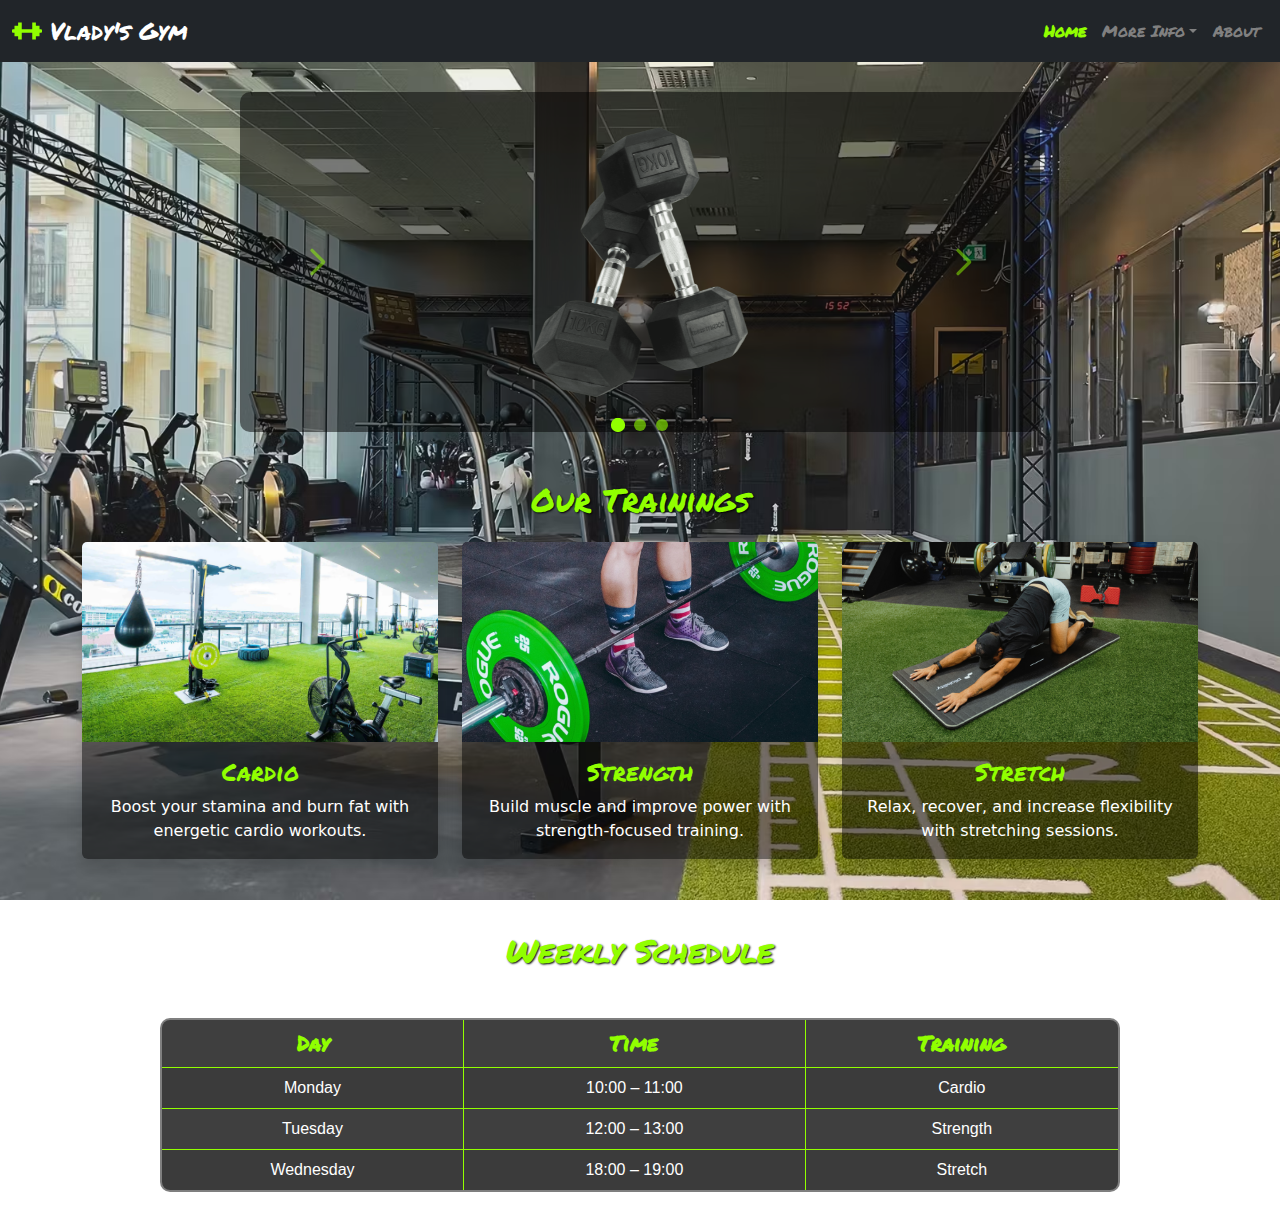
<file: index.html>
<!DOCTYPE html>
<html lang="en">
<head>
  <meta charset="UTF-8"> 
  <meta name="viewport" content="width=device-width, initial-scale=1.0"> 
  <link rel="icon" href="assets/icons/favicon.svg" type="image/x-icon">
  <title>Main</title> 

  <link href="https://cdn.jsdelivr.net/npm/bootstrap@5.3.0/dist/css/bootstrap.min.css" rel="stylesheet">
  <link rel="stylesheet" href="css/common.css"> 
  <link rel="stylesheet" href="css/index.css">  
</head>

<body>
  <script src="https://cdn.jsdelivr.net/npm/bootstrap@5.3.0/dist/js/bootstrap.bundle.min.js"></script>
  
  <nav class="navbar navbar-expand-lg navbar-dark bg-dark">
    <div class="container-fluid">
      <a class="navbar-brand d-flex align-items-center" href="index.html">
        <img src="assets/icons/favicon.svg" width="30" height="30" class="me-2">
        <span class="brand-text">Vlady's Gym</span>
      </a>
      <button class="navbar-toggler" type="button" data-bs-toggle="collapse" data-bs-target="#navbarNavDropdown">
        <span class="navbar-toggler-icon"></span>
      </button>

      <div class="collapse navbar-collapse justify-content-end" id="navbarNavDropdown">
        <ul class="navbar-nav">
          <li class="nav-item">
            <a class="nav-link active menu-text" href="index.html">Home</a>
          </li>
          <li class="nav-item dropdown" onmouseover="this.children[1].classList.add('show')" onmouseout="this.children[1].classList.remove('show')">
            <a class="nav-link dropdown-toggle menu-text" href="#" role="button" data-bs-toggle="dropdown">More Info</a>
            <ul class="dropdown-menu">
              <li><a class="dropdown-item menu-text" href="pages/info_page.html">Info Page</a></li>
            </ul>
          </li>
          <li class="nav-item">
            <a class="nav-link menu-text" href="pages/about_page.html">About</a>
          </li>
        </ul>
      </div>
    </div>
  </nav>

  <div class="carousel-wrapper">
    <div id="mainCarousel" class="carousel slide" data-bs-ride="carousel">
      <div class="carousel-indicators custom-indicators">
        <button type="button" data-bs-target="#mainCarousel" data-bs-slide-to="0" class="active" aria-label="Slide 1"></button>
        <button type="button" data-bs-target="#mainCarousel" data-bs-slide-to="1" aria-label="Slide 2"></button>
        <button type="button" data-bs-target="#mainCarousel" data-bs-slide-to="2" aria-label="Slide 3"></button>
      </div>

      <div class="carousel-inner">
        <div class="carousel-item active">
          <img src="assets/images/dumbbell.png" class="d-block mx-auto carousel-img" alt="Welcome">
        </div>
        <div class="carousel-item">
          <img src="assets/images/kettlebell.png" class="d-block mx-auto carousel-img" alt="Training">
        </div>
        <div class="carousel-item">
          <img src="assets/images/press.png" class="d-block mx-auto carousel-img" alt="Join">
        </div>
      </div>

      <button class="carousel-control-prev" type="button" data-bs-target="#mainCarousel" data-bs-slide="prev">
        <span class="custom-carousel-arrow prev-arrow"></span>
        <span class="visually-hidden">Previous</span>
      </button>
      <button class="carousel-control-next" type="button" data-bs-target="#mainCarousel" data-bs-slide="next">
        <span class="custom-carousel-arrow next-arrow"></span>
        <span class="visually-hidden">Next</span>
      </button>
    </div>
  </div>

  <div class="container my-5">
    <h2 class="section-title mb-4 text-center">Our Trainings</h2>
    <div class="row text-center">
      <div class="col-md-4 mb-4">
        <div class="card h-100 shadow">
          <img src="assets/images/cardio.webp" class="card-img-top" alt="Cardio">
          <div class="card-body">
            <h5 class="card-title">Cardio</h5>
            <p class="card-text">Boost your stamina and burn fat with energetic cardio workouts.</p>
          </div>
        </div>
      </div>
      <div class="col-md-4 mb-4">
        <div class="card h-100 shadow">
          <img src="assets/images/strength.jpg" class="card-img-top" alt="Strength">
          <div class="card-body">
            <h5 class="card-title">Strength</h5>
            <p class="card-text">Build muscle and improve power with strength-focused training.</p>
          </div>
        </div>
      </div>
      <div class="col-md-4 mb-4">
        <div class="card h-100 shadow">
          <img src="assets/images/stretch.jpg" class="card-img-top" alt="Stretch">
          <div class="card-body">
            <h5 class="card-title">Stretch</h5>
            <p class="card-text">Relax, recover, and increase flexibility with stretching sessions.</p>
          </div>
        </div>
      </div>
    </div>
  </div>

  <h2 class="section-title my-5 text-center">Weekly Schedule</h2>
  <div class="table-responsive px-4">
    <table class="table custom-table table-striped table-bordered text-center align-middle mx-auto" style="max-width: 960px;">
      <thead>
        <tr>
          <th>Day</th>
          <th>Time</th>
          <th>Training</th>
        </tr>
      </thead>
      <tbody>
        <tr>
          <td>Monday</td>
          <td>10:00 – 11:00</td>
          <td>Cardio</td>
        </tr>
        <tr>
          <td>Tuesday</td>
          <td>12:00 – 13:00</td>
          <td>Strength</td>
        </tr>
        <tr>
          <td>Wednesday</td>
          <td>18:00 – 19:00</td>
          <td>Stretch</td>
        </tr>
      </tbody>
    </table>
  </div>
</body>
</html>
</file>
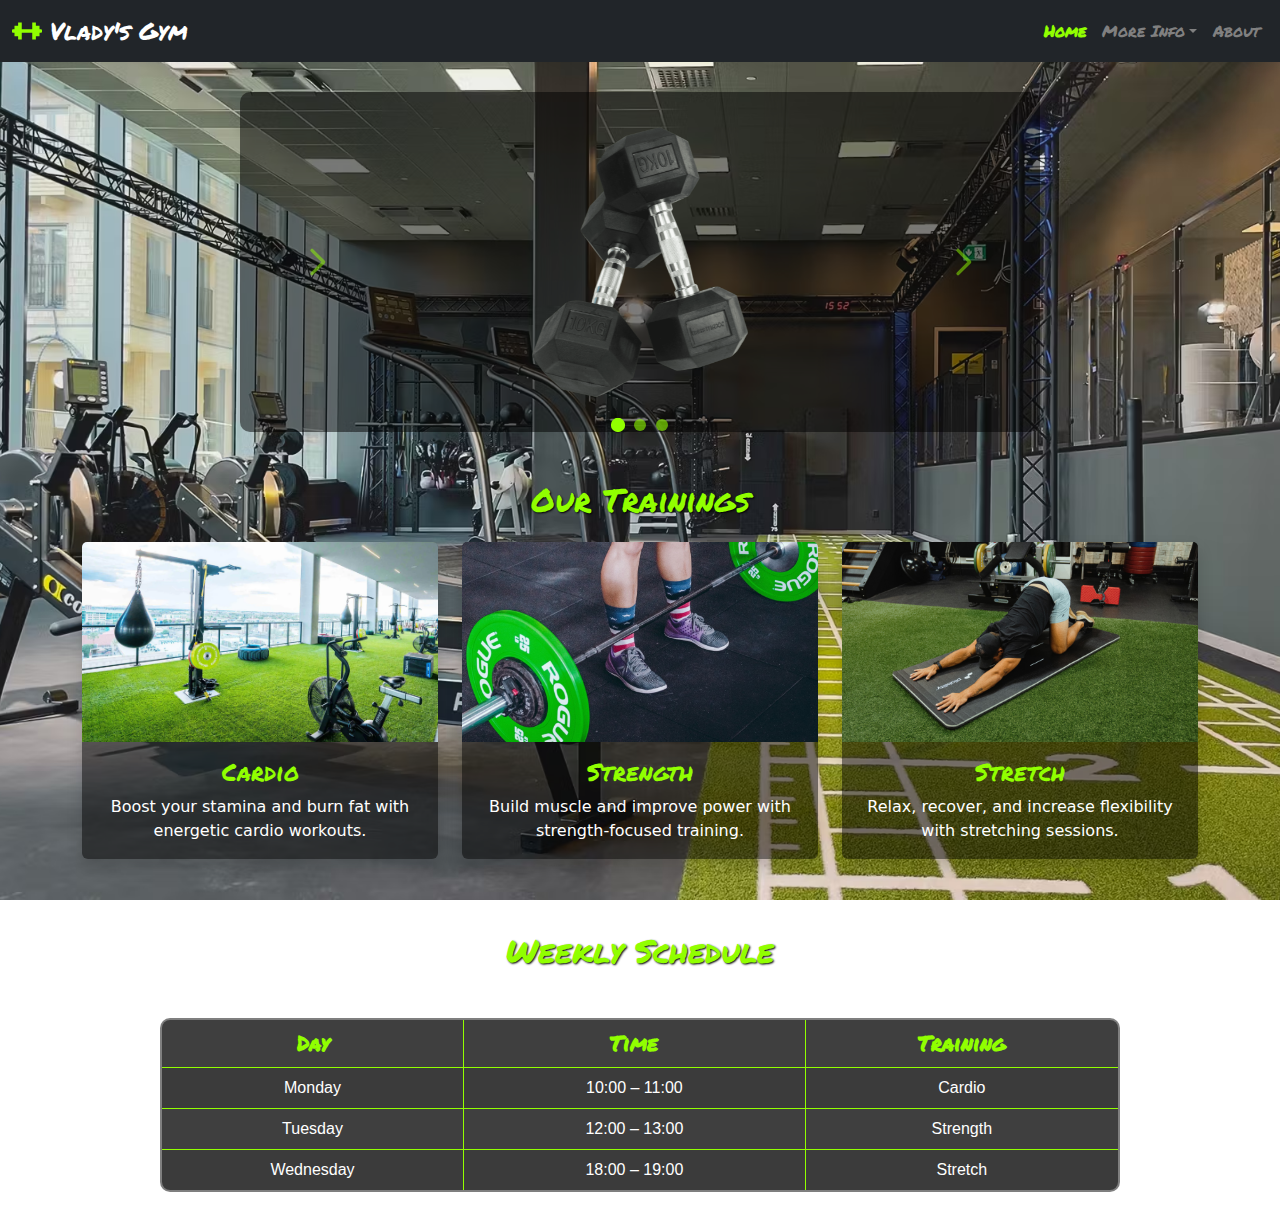
<file: pages/index.html>
<!DOCTYPE html> 
<html lang="en"> 

<head>
  <meta charset="UTF-8"> 
  <meta name="viewport" content="width=device-width, initial-scale=1.0"> 
  <link rel="icon" href="../assets/icons/favicon.svg" type="image/x-icon">
  <title>Main</title> 

  <link href="https://cdn.jsdelivr.net/npm/bootstrap@5.3.0/dist/css/bootstrap.min.css" rel="stylesheet">

  <link rel="stylesheet" href="../css/common.css"> 
  <link rel="stylesheet" href="../css/index.css">  
</head>

<body>
 
  <script src="https://cdn.jsdelivr.net/npm/bootstrap@5.3.0/dist/js/bootstrap.bundle.min.js"></script>
  <nav class="navbar navbar-expand-lg navbar-dark bg-dark">
    
    <div class="container-fluid">
      <a class="navbar-brand d-flex align-items-center" href="../pages/index.html">
        <img src="../assets/icons/favicon.svg" width="30" height="30" class="me-2">
        <span class="brand-text">Vlady's Gym</span>
      </a>
  
      <button class="navbar-toggler" type="button" data-bs-toggle="collapse" data-bs-target="#navbarNavDropdown">
        <span class="navbar-toggler-icon"></span>
      </button>
  
      <div class="collapse navbar-collapse justify-content-end" id="navbarNavDropdown">
        <ul class="navbar-nav">
          <li class="nav-item">
            <a class="nav-link active menu-text" href="../pages/index.html">Home</a>
          </li>
          <li class="nav-item dropdown" onmouseover="this.children[1].classList.add('show')" onmouseout="this.children[1].classList.remove('show')">
            <a class="nav-link dropdown-toggle menu-text" href="#" role="button" data-bs-toggle="dropdown">More Info</a>
            <ul class="dropdown-menu">
              <li><a class="dropdown-item menu-text" href="../pages/info_page.html">Info Page</a></li>
            </ul>
          </li>
          <li class="nav-item">
            <a class="nav-link menu-text" href="../pages/about_page.html">About</a>
          </li>
        </ul>
        
      </div>
    </div>
  </nav>
  <div class="carousel-wrapper">
    <div id="mainCarousel" class="carousel slide" data-bs-ride="carousel">
      <div class="carousel-indicators custom-indicators">
        <button type="button" data-bs-target="#mainCarousel" data-bs-slide-to="0" class="active" aria-label="Slide 1"></button>
        <button type="button" data-bs-target="#mainCarousel" data-bs-slide-to="1" aria-label="Slide 2"></button>
        <button type="button" data-bs-target="#mainCarousel" data-bs-slide-to="2" aria-label="Slide 3"></button>
      </div>
    
      <div class="carousel-inner">
        <div class="carousel-item active">
          <img src="../assets/images/dumbbell.png" class="d-block mx-auto carousel-img" alt="Welcome">
        </div>
        <div class="carousel-item">
          <img src="../assets/images/kettlebell.png" class="d-block mx-auto carousel-img" alt="Training">
        </div>
        <div class="carousel-item">
          <img src="../assets/images/press.png" class="d-block mx-auto carousel-img" alt="Join">
        </div>
      </div>
  
      <button class="carousel-control-prev" type="button" data-bs-target="#mainCarousel" data-bs-slide="prev">
        <span class="custom-carousel-arrow prev-arrow"></span>
        <span class="visually-hidden">Previous</span>
      </button>
      <button class="carousel-control-next" type="button" data-bs-target="#mainCarousel" data-bs-slide="next">
        <span class="custom-carousel-arrow next-arrow"></span>
        <span class="visually-hidden">Next</span>
      </button>
    </div>
  

  </div>
  
  <div class="container my-5">
    <h2 class="section-title mb-4 text-center">Our Trainings</h2>
    <div class="row text-center">
      <div class="col-md-4 mb-4">
        <div class="card h-100 shadow">
          <img src="../assets/images/cardio.webp" class="card-img-top" alt="Cardio">
          <div class="card-body">
            <h5 class="card-title">Cardio</h5>
            <p class="card-text">Boost your stamina and burn fat with energetic cardio workouts.</p>
          </div>
        </div>
      </div>
      <div class="col-md-4 mb-4">
        <div class="card h-100 shadow">
          <img src="../assets/images/strength.jpg" class="card-img-top" alt="Strength">
          <div class="card-body">
            <h5 class="card-title">Strength</h5>
            <p class="card-text">Build muscle and improve power with strength-focused training.</p>
          </div>
        </div>
      </div>
      <div class="col-md-4 mb-4">
        <div class="card h-100 shadow">
          <img src="../assets/images/stretch.jpg" class="card-img-top" alt="Stretch">
          <div class="card-body">
            <h5 class="card-title">Stretch</h5>
            <p class="card-text">Relax, recover, and increase flexibility with stretching sessions.</p>
          </div>
        </div>
      </div>
    </div>
  </div>
  
  
  <h2 class="section-title my-5 text-center">Weekly Schedule</h2>
<div class="table-responsive px-4">
  <table class="table custom-table table-striped table-bordered text-center align-middle mx-auto" style="max-width: 960px;">
    <thead>
      <tr>
        <th>Day</th>
        <th>Time</th>
        <th>Training</th>
      </tr>
    </thead>
    <tbody>
      <tr>
        <td>Monday</td>
        <td>10:00 – 11:00</td>
        <td>Cardio</td>
      </tr>
      <tr>
        <td>Tuesday</td>
        <td>12:00 – 13:00</td>
        <td>Strength</td>
      </tr>
      <tr>
        <td>Wednesday</td>
        <td>18:00 – 19:00</td>
        <td>Stretch</td>
      </tr>
    </tbody>
  </table>
</div>

  
</body>
</html>
</file>
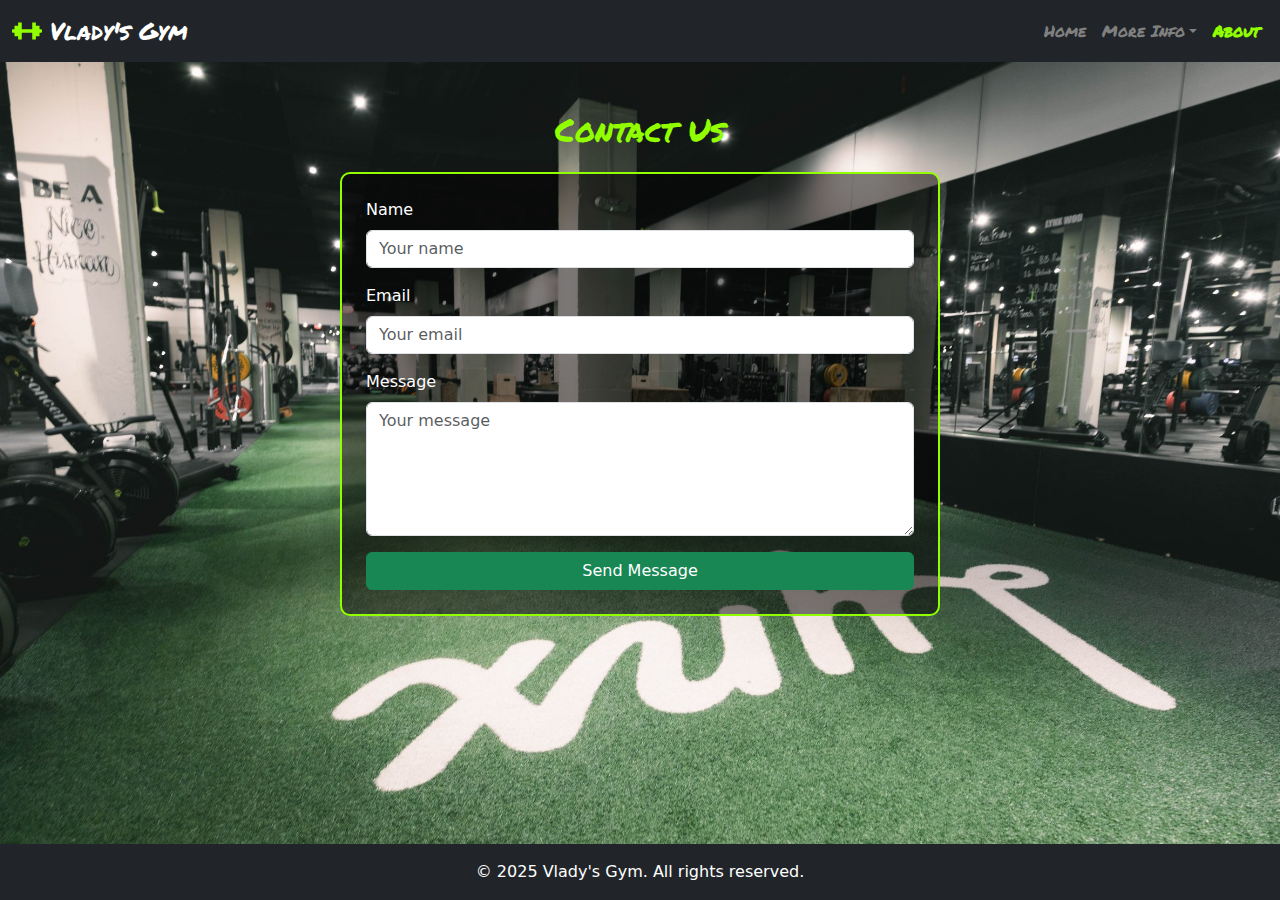
<file: pages/about_page.html>
<!DOCTYPE html>
<html lang="en">

<head>
  <meta charset="UTF-8">
  <link rel="icon" href="../assets/icons/favicon.svg" type="image/x-icon">
  <meta name="viewport" content="width=device-width, initial-scale=1.0">
  <title>About</title>
  <link href="https://cdn.jsdelivr.net/npm/bootstrap@5.3.0/dist/css/bootstrap.min.css" rel="stylesheet">
  <link rel="stylesheet" href="../css/common.css">
  <link rel="stylesheet" href="../css/about.css">
</head>

<body class="main-background d-flex flex-column min-vh-100">
  <script src="https://cdn.jsdelivr.net/npm/bootstrap@5.3.0/dist/js/bootstrap.bundle.min.js"></script>

  <div class="content-wrapper flex-grow-1">
    <nav class="navbar navbar-expand-lg navbar-dark bg-dark">
      <div class="container-fluid">
        <a class="navbar-brand d-flex align-items-center" href="../index.html">
          <img src="../assets/icons/favicon.svg" width="30" height="30" class="me-2">
          <span class="brand-text">Vlady's Gym</span>
        </a>
        <button class="navbar-toggler" type="button" data-bs-toggle="collapse" data-bs-target="#navbarNavDropdown">
          <span class="navbar-toggler-icon"></span>
        </button>
        <div class="collapse navbar-collapse justify-content-end" id="navbarNavDropdown">
          <ul class="navbar-nav">
            <li class="nav-item">
              <a class="nav-link menu-text" href="../index.html">Home</a>
            </li>
            <li class="nav-item dropdown" onmouseover="this.children[1].classList.add('show')" onmouseout="this.children[1].classList.remove('show')">
              <a class="nav-link dropdown-toggle menu-text" href="#" role="button" data-bs-toggle="dropdown">More Info</a>
              <ul class="dropdown-menu">
                <li><a class="dropdown-item menu-text" href="../pages/info_page.html">Info Page</a></li>
              </ul>
            </li>
            <li class="nav-item">
              <a class="nav-link active menu-text" href="../pages/about_page.html">About</a>
            </li>
          </ul>
        </div>
      </div>
    </nav>

    <div class="container my-5">
      <h2 class="section-title text-center mb-4">Contact Us</h2>
      <form class="p-4 mx-auto contact-form">
        <div class="mb-3">
          <label for="name" class="form-label text-white">Name</label>
          <input type="text" class="form-control" id="name" placeholder="Your name">
        </div>
        <div class="mb-3">
          <label for="email" class="form-label text-white">Email</label>
          <input type="email" class="form-control" id="email" placeholder="Your email">
        </div>
        <div class="mb-3">
          <label for="message" class="form-label text-white">Message</label>
          <textarea class="form-control" id="message" rows="5" placeholder="Your message"></textarea>
        </div>
        <button type="submit" class="btn btn-success w-100">Send Message</button>
      </form>
    </div>
  </div>

  <footer class="bg-dark text-white text-center py-3 mt-auto">
    <p class="mb-0">© 2025 Vlady's Gym. All rights reserved.</p>
  </footer>
</body>

</html>
</file>
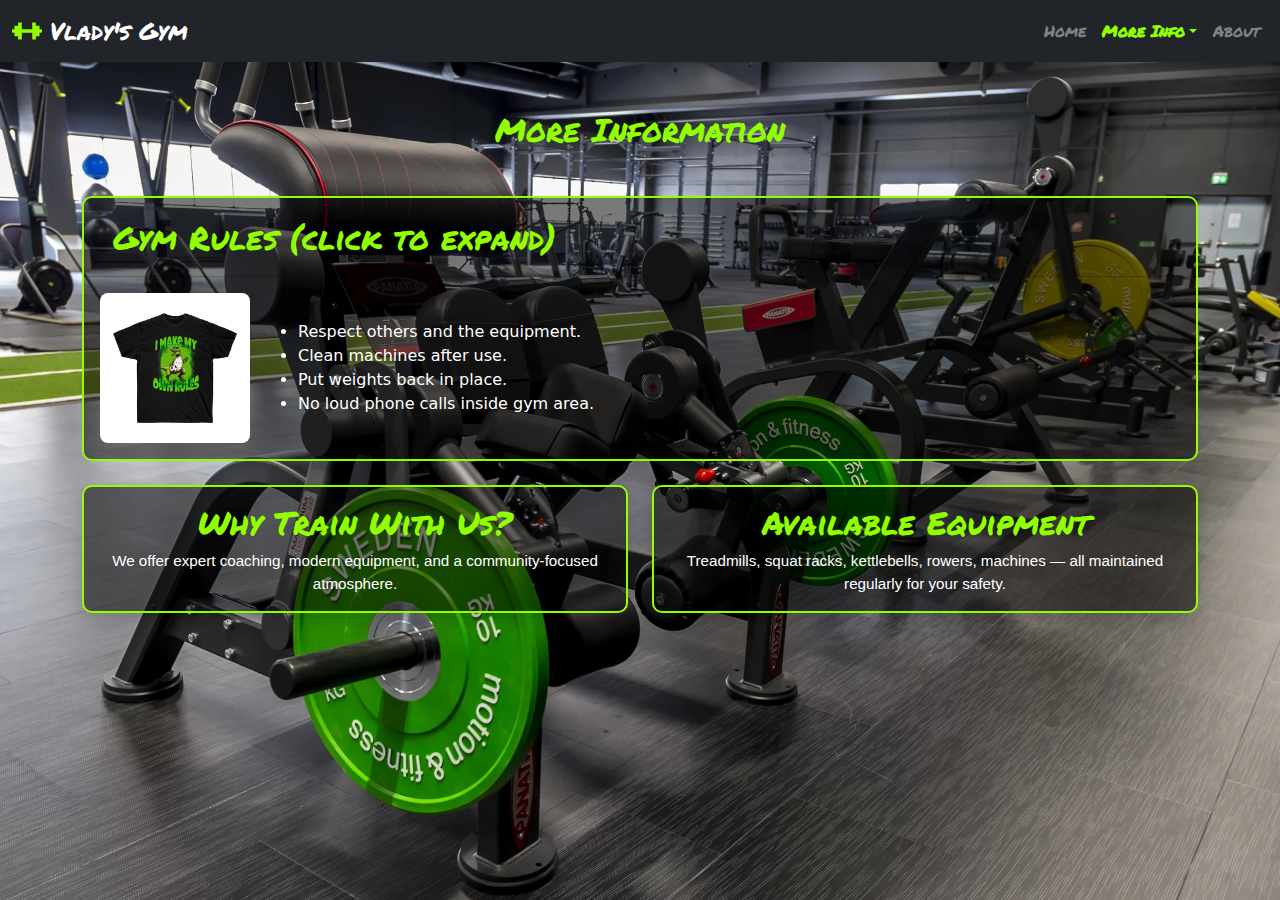
<file: pages/info_page.html>
<!DOCTYPE html> 
<html lang="en"> 

<head>
  <meta charset="UTF-8"> 
  <meta name="viewport" content="width=device-width, initial-scale=1.0"> 
  <link rel="icon" href="../assets/icons/favicon.svg" type="image/x-icon">
  <title>Info</title> 

  <link href="https://cdn.jsdelivr.net/npm/bootstrap@5.3.0/dist/css/bootstrap.min.css" rel="stylesheet">

  <link rel="stylesheet" href="../css/common.css"> 
  <link rel="stylesheet" href="../css/info.css">  
</head>

<body>
  <body class="main-background">

  <script src="https://cdn.jsdelivr.net/npm/bootstrap@5.3.0/dist/js/bootstrap.bundle.min.js"></script>
  <nav class="navbar navbar-expand-lg navbar-dark bg-dark">
    <div class="container-fluid">
      <a class="navbar-brand d-flex align-items-center" href="../index.html">
        <img src="../assets/icons/favicon.svg" width="30" height="30" class="me-2">
        <span class="brand-text">Vlady's Gym</span>
      </a>
  
      <button class="navbar-toggler" type="button" data-bs-toggle="collapse" data-bs-target="#navbarNavDropdown">
        <span class="navbar-toggler-icon"></span>
      </button>
  
      <div class="collapse navbar-collapse justify-content-end" id="navbarNavDropdown">
        <ul class="navbar-nav">
          <li class="nav-item">
            <a class="nav-link menu-text" href="../index.html">Home</a>
          </li>
          <li class="nav-item dropdown" onmouseover="this.children[1].classList.add('show')" onmouseout="this.children[1].classList.remove('show')">
            <a class="nav-link dropdown-toggle active menu-text" href="#" role="button" data-bs-toggle="dropdown ">More Info</a>
            <ul class="dropdown-menu">
              <li><a class="dropdown-item menu-text" href="../pages/info_page.html">Info Page</a></li>
            </ul>
          </li>
          <li class="nav-item">
            <a class="nav-link menu-text" href="../pages/about_page.html">About</a>
          </li>
        </ul>
      </div>
    </div>
  </nav>
  <div class="container my-5">
    <h2 class="section-title text-center mb-5">More Information</h2>
  
    <div class="card mb-4" style="background-color: rgba(0,0,0,0.5); border: 2px solid rgb(145, 255, 0); border-radius: 10px;">
      <div class="card-header">
        <h5 class="mb-0">
          <button class="btn section-title w-100 text-start" data-bs-toggle="collapse" data-bs-target="#collapseRules">
            Gym Rules (click to expand)
          </button>
        </h5>
      </div>
      <div id="collapseRules" class="collapse show">
        <div class="card-body text-white d-flex flex-column flex-md-row align-items-center gap-3">
          <img src="../assets/images/rules.webp" alt="Rules" style="max-width: 150px; border-radius: 8px;">
          <ul class="mb-0">
            <li>Respect others and the equipment.</li>
            <li>Clean machines after use.</li>
            <li>Put weights back in place.</li>
            <li>No loud phone calls inside gym area.</li>
          </ul>
        </div>
      </div>
    </div>
    
  

    <div class="row text-center">
      <div class="col-md-6 mb-4">
        <div class="card h-100 shadow" style="background-color: rgba(0,0,0,0.5); border: 2px solid rgb(145, 255, 0); border-radius: 10px;">
          <div class="card-body">
            <h5 class="card-title section-title">Why Train With Us?</h5>
            <p class="card-text text-white">We offer expert coaching, modern equipment, and a community-focused atmosphere.</p>
          </div>
        </div>
      </div>
      <div class="col-md-6 mb-4">
        <div class="card h-100 shadow" style="background-color: rgba(0,0,0,0.5); border: 2px solid rgb(145, 255, 0); border-radius: 10px;">
          <div class="card-body">
            <h5 class="card-title section-title">Available Equipment</h5>
            <p class="card-text text-white">Treadmills, squat racks, kettlebells, rowers, machines — all maintained regularly for your safety.</p>
          </div>
        </div>
      </div>
    </div>
  </div>
  
</body>
</html>
</file>
<file: css/common.css>
@font-face {
	font-family: 'PermanentMarker';
	src: url('../assets/fonts/PermanentMarker-Regular.ttf') format('truetype');
	font-weight: normal;
	font-style: normal;
  }

  .brand-text {
	font-family: 'PermanentMarker', cursive;
	font-size: 1.5rem;
	color: white;
  }

  .menu-text {
	font-family: 'PermanentMarker', cursive;
	font-size: 1rem	;
	color: gray;
  }
</file>
<file: css/index.css>
.nav-link.active {
	color: rgb(145, 255, 0) !important;
	font-weight: bold;
  }
  
  .navbar-nav .dropdown:hover > .dropdown-menu {
	display: block;
	margin-top: 0;
  }
  
  body {
	background: url('../assets/images/background.avif') no-repeat center center fixed;
	background-size: cover;
  }
  .carousel-wrapper {
	background-color: rgba(0, 0, 0, 0.5); 
	padding: 20px;
	border-radius: 10px;
	max-width: 800px;
	margin: 30px auto;
  }
  
  .carousel-img {
	max-height: 300px;
	width: auto;
	object-fit: contain;
  }
  .custom-carousel-arrow {
	display: inline-block;
	width: 40px;
	height: 40px;
	color: rgb(145, 255, 0);
	background-size: contain;
	background-repeat: no-repeat;
	background-position: center;
  }
  
  .prev-arrow {
	background-image: url('../assets/icons/arrow_left.svg');
  }
  
  .next-arrow {
	background-image: url('../assets/icons/arrow_right.svg');
  }
  
  .carousel-indicators.custom-indicators {
	bottom: -35px; 
	position: absolute;
  }
  
  .carousel-indicators.custom-indicators button {
	background-color: rgb(145, 255, 0);
	width: 12px;
	height: 12px;
	border-radius: 50%;
	border: none;
	opacity: 0.6;
	transition: opacity 0.3s, transform 0.3s;
	margin: 0 5px;
  }
  
  .carousel-indicators.custom-indicators button.active,
  .carousel-indicators.custom-indicators button:hover {
	opacity: 1;
	transform: scale(1.2);
  }

  .card {
	background-color: rgba(0, 0, 0, 0.5);
	border: none;
  }
  
  .card-title {
	font-family: 'PermanentMarker', cursive;
	color: rgb(145, 255, 0);
	font-size: 1.5rem;
  }
  
  .card-text {
	color: white;
  }
  
  .card-img-top {
	height: 200px;
	object-fit: cover;
  }
  


  .custom-table {
	background-color: rgba(0, 0, 0, 0.5) !important;
	border: 2px solid rgb(145, 255, 0);
	border-radius: 10px;
	overflow: hidden;
  }

  .custom-table thead th {
	background-color: rgba(0, 0, 0, 0.5) !important;
	font-family: 'PermanentMarker', cursive;
	color: rgb(145, 255, 0);
	font-size: 1.3rem;
  }

  .custom-table tbody td {
	background-color: rgba(0, 0, 0, 0.5) !important;
	color: white;
	font-family: sans-serif;
  }
  
  .section-title {
	font-family: 'PermanentMarker', cursive;
	color: rgb(145, 255, 0);
	font-size: 2rem;
	text-shadow: 1px 1px 2px black;
  }
</file>
<file: css/about.css>
.nav-link.active {
	color: rgb(145, 255, 0) !important;
	font-weight: bold;
  }
  
  .navbar-nav .dropdown:hover > .dropdown-menu {
	display: block;
	margin-top: 0;
  }
  
.main-background {
	background: url('../assets/images/about_bg.jpg') no-repeat center center fixed;
	background-size: cover;
  }
  
  .section-title {
	font-family: 'PermanentMarker', cursive;
	color: rgb(145, 255, 0);
  }
  
  .contact-form {
	background-color: rgba(0, 0, 0, 0.5);
	border: 2px solid rgb(145, 255, 0);
	border-radius: 10px;
	max-width: 600px;
  }
</file>
<file: css/info.css>
.nav-link.active {
	color: rgb(145, 255, 0) !important;
	font-weight: bold;
  }
  
  .navbar-nav .dropdown:hover > .dropdown-menu {
	display: block;
	margin-top: 0;
  }
  .info-background {
	background: url('../assets/images/background.avif') center/cover no-repeat fixed;
	min-height: 100vh;
	padding-bottom: 60px;
  }
  .main-background {
	background: url('../assets/images/info_bg.webp') center/cover no-repeat fixed;
	min-height: 100vh;
	padding-bottom: 60px;
  }
  
  .section-title {
	color: rgb(145, 255, 0);
	font-family: 'PermanentMarker', cursive;
	font-size: 2rem;
  }
  
  .card {
	background-color: rgba(0, 0, 0, 0.5);
	border: 2px solid rgb(145, 255, 0);
	border-radius: 15px;
  }
  
  .card-img-top {
	height: 200px;
	object-fit: cover;
	width: 100%;
  }
  
  .card-title {
	color: rgb(145, 255, 0);
	font-family: 'PermanentMarker', cursive;
  }
  
  .card-text {
	color: white;
	font-family: sans-serif;
	font-size: 0.95rem;
  }
</file>
